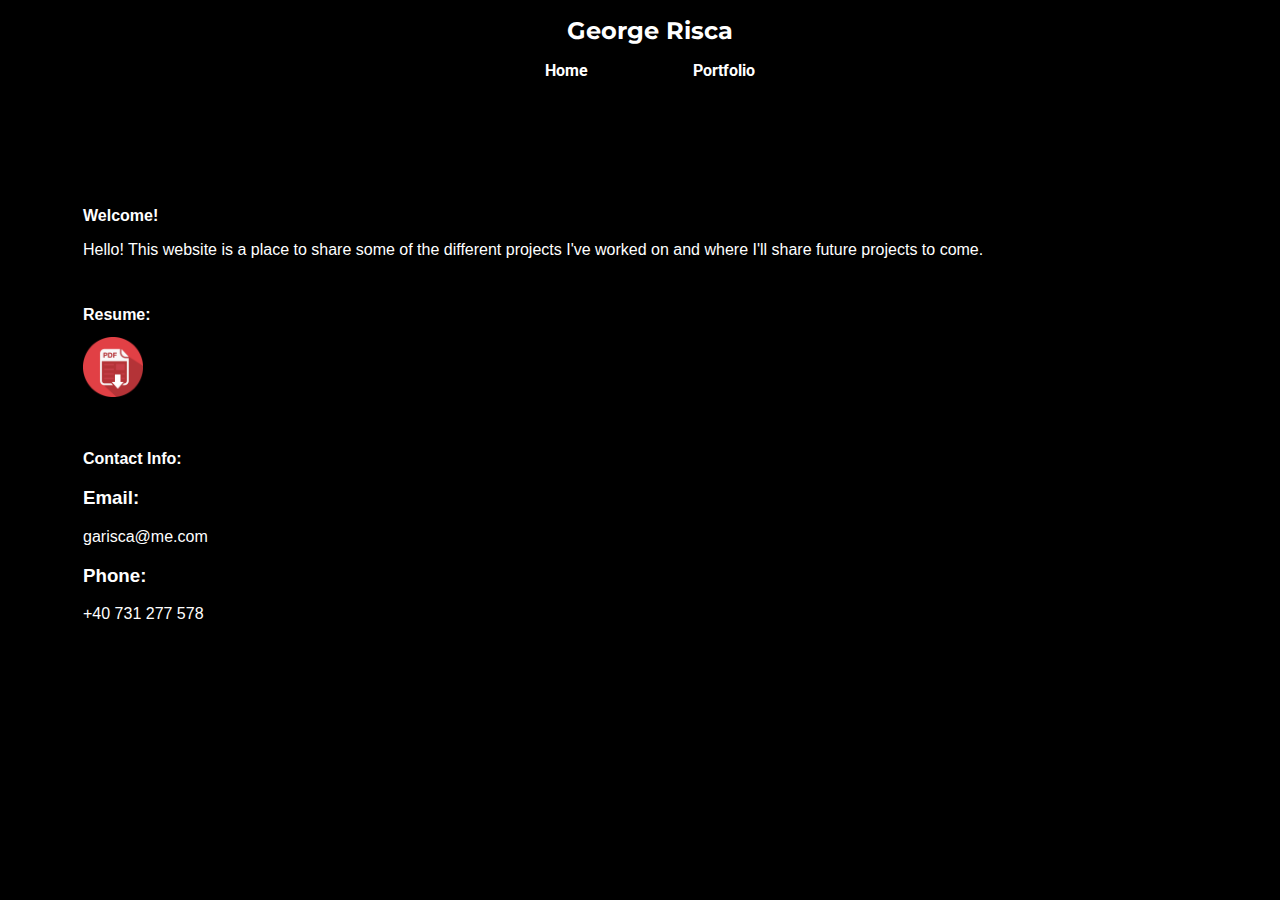
<file: index.html>
<!doctype html>
<html>
<head>
<title>Home - George Risca</title>	
<meta charset="utf-8">
<meta name="viewport" content="width=device-width, initial scale=1">
<title>Home</title>
	
<link href="css/styles.css" rel="stylesheet" type="text/css" media="screen">

	
<link rel="preconnect" href="https://fonts.googleapis.com">
<link rel="preconnect" href="https://fonts.gstatic.com" crossorigin>
<link href="https://fonts.googleapis.com/css2?family=Montserrat&family=Roboto:wght@300&display=swap" rel="stylesheet"> 

	
</head>

<body>
	

	
<!SITE HEADER>
	<div id="topbanner">
		
		<h1>George Risca</h1>
	
	</div>
	
<!NAVIGATION BAR>
	<div id="navbar">	 
		
	  <h2><a id="homelink" href= "index.html">Home</a>
	    <a id="portfolio link" href="pages/portfolio.html">Portfolio</a></h2>
		
	
	
	
	</div>
	
<!ABOUTME>
<div id="projectheader">
	
	<h2>Welcome!</h2>
	<p>Hello! This website is a place to share some of the different projects I've worked on and where I'll share future projects to come.  </p>
	<br>
	<h2>Resume:</h2>
	
	<a href="images/GARISCA_CV2.pdf" target="_blank"><img src="images/projects/1capstone/documents/pdf-icon-png-2064.png" width="60" alt="doc"></a>
	<br><br><br>
	
	<h2>Contact Info:</h2>
	<p><h3>Email: </h3>
		<p>garisca@me.com</p>
		<h3>Phone: </h3>
		<p>+40 731 277 578</p></p>
	
</div>
</body>
</html>
</file>
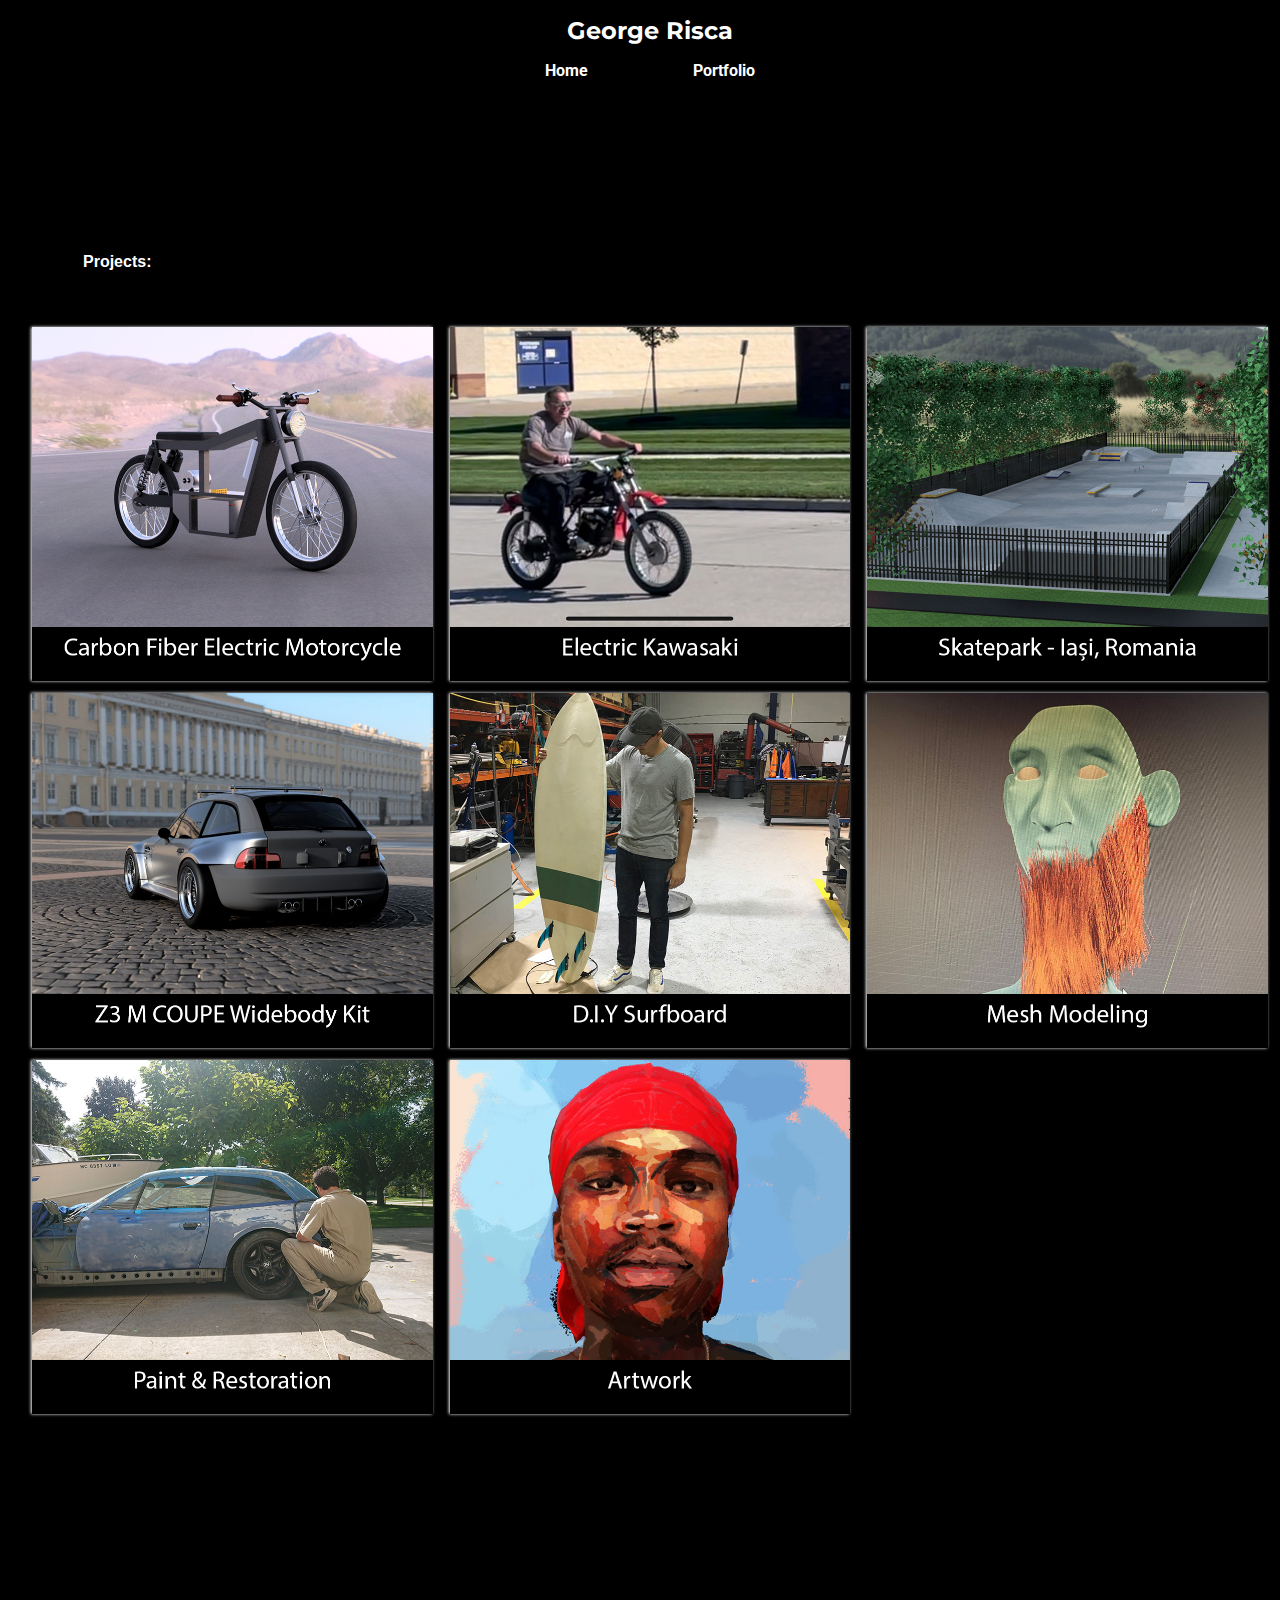
<file: pages/portfolio.html>
<!doctype html>
<html>
<head>
<title>Portfolio - George Risca</title>	
<meta charset="utf-8">
<meta name="viewport" content="width=device-width, initial scale=1">
<title>Capstone</title>
	
<link href="../css/styles.css" rel="stylesheet" type="text/css" media="screen">
<link href="../css/swipebox.css" rel="stylesheet" type="text/css" media="screen">

<script src="../lib/jquery-3.5.1.min.js"></script>
<script src="../js/jquery.swipebox.js"></script>
<script src="../js/app.js"></script>
	
<link rel="preconnect" href="https://fonts.googleapis.com">
<link rel="preconnect" href="https://fonts.gstatic.com" crossorigin>
<link href="https://fonts.googleapis.com/css2?family=Montserrat&family=Roboto:wght@300&display=swap" rel="stylesheet"> 

	
</head>

<body>

<!SITE HEADER>
	<div id="topbanner">
		
		<h1>George Risca</h1>
	
	</div>
	
<!NAVIGATION BAR>
	<div id="navbar">	 
		
	  <h2><a id="homelink" href= "../index.html">Home</a>
	    <a id="portfolio link" href="portfolio.html">Portfolio</a></h2>
		
	</div>
	
<!PROJECT HEADER>
<div id="projectheader">
	
	

	<br><br>
	
	<h2>Projects:</h2>
	
</div>

	

<!BOX - GALLERY>
	
<div id="galleryGrid">
<div id="box1">
		<a href="projects/1capstone.html"><img src="../images/portfolio thumbnails/1.jpg" alt="image"></a>
		
		
</div>
	
<div id="box1">
		<a href="projects/2kawasaki.html"><img src="../images/portfolio thumbnails/2.jpg" alt="image"></a>
		
		
</div>
	
<div id="box1">
		<a href="projects/3skatepark.html"><img src="../images/portfolio thumbnails/3.jpg" alt="image"></a>
		
		
</div>
	
<div id="box1">
		<a href="projects/4widebody.html"><img src="../images/portfolio thumbnails/4.jpg" alt="image"></a>
		
		
</div>
	
<div id="box1">
		<a href="projects/5surfboard.html"><img src="../images/portfolio thumbnails/5.jpg" alt="image"></a>
		
		
</div>
	
<div id="box1">
		<a href="projects/6meshmodeling.html"><img src="../images/portfolio thumbnails/6.jpg" alt="image"></a>
		
		
</div>
	
<div id="box1">
		<a href="projects/7paint_restoration.html"><img src="../images/portfolio thumbnails/7.jpg" alt="image"></a>
		
		
</div>
	
<div id="box1">
		<a href="projects/8artwork.html"><img src="../images/portfolio thumbnails/8.jpg" alt="image"></a>
		
		
</div>
<div id="boxEmpty">
</div>
</div>
	
<!FOOTER>
	<div id="footer">
	
	<br><br>
	</div>

	
	
	
	
	
	
</body>
</html>
</file>
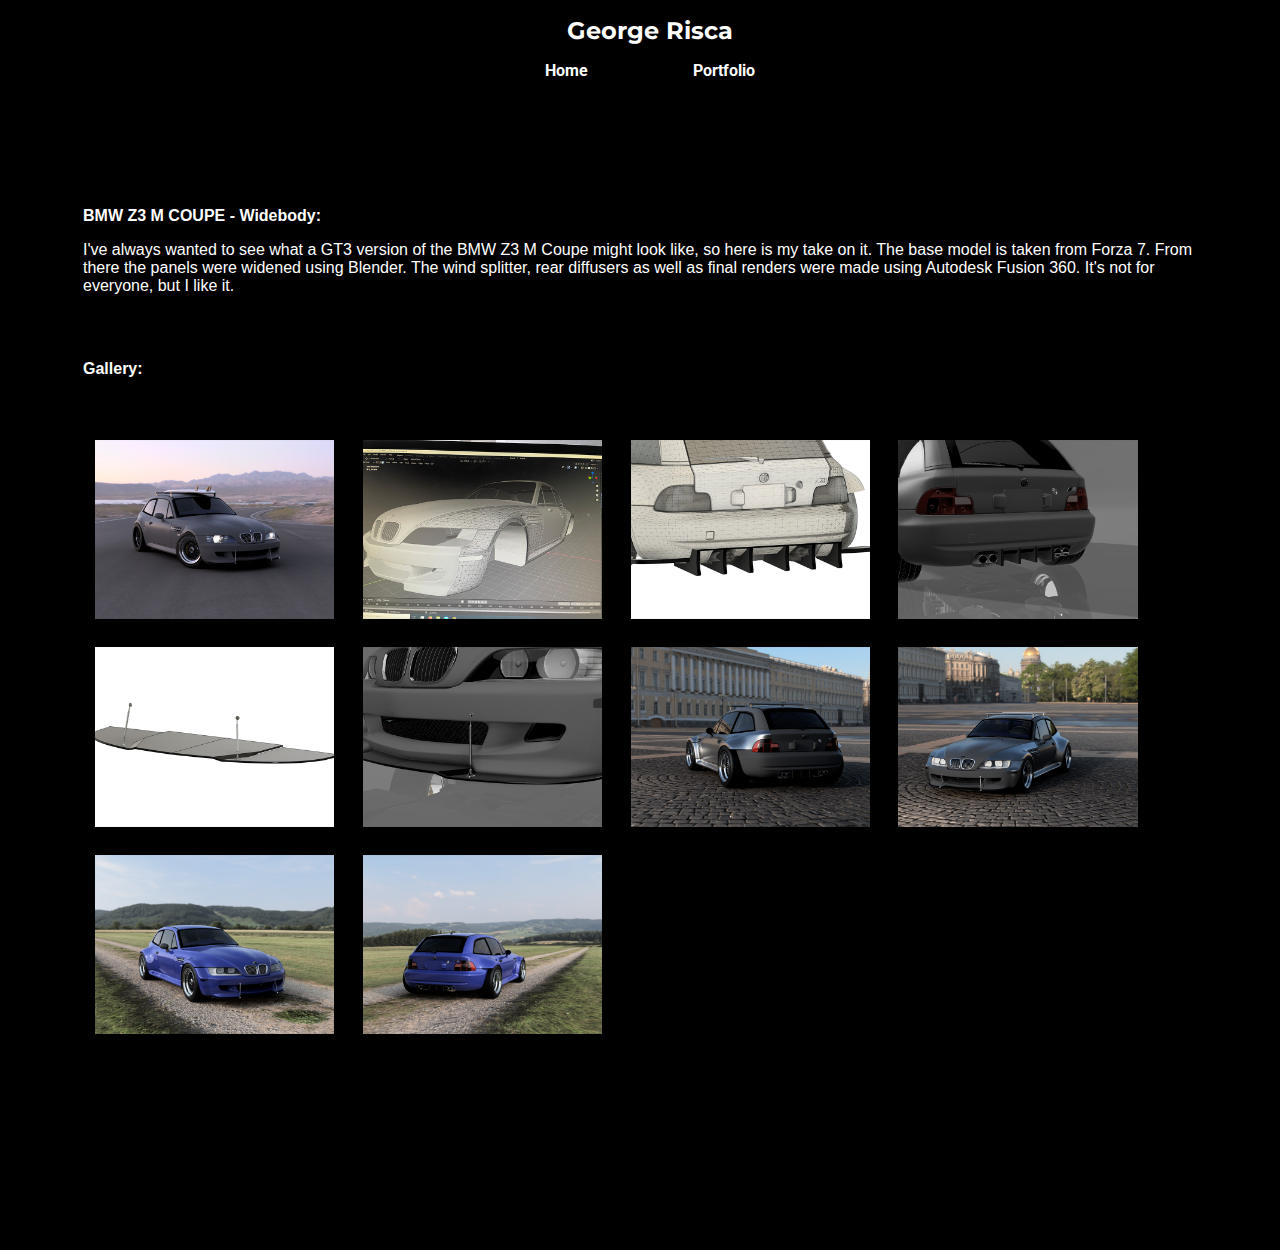
<file: pages/projects/4widebody.html>
<!doctype html>
<html>
<head>
<title>BMW M Coupe Widebody - George Risca georgerisca.com</title>	
<meta charset="utf-8">
<meta name="viewport" content="width=device-width, initial scale=1">
<title>Widebody</title>
	
<link href="../../css/styles.css" rel="stylesheet" type="text/css" media="screen">
<link href="../../css/swipebox.css" rel="stylesheet" type="text/css" media="screen">

<script src="../../lib/jquery-3.5.1.min.js"></script>
<script src="../../js/jquery.swipebox.js"></script>
<script src="../../js/app.js"></script>
	
<link rel="preconnect" href="https://fonts.googleapis.com">
<link rel="preconnect" href="https://fonts.gstatic.com" crossorigin>
<link href="https://fonts.googleapis.com/css2?family=Montserrat&family=Roboto:wght@300&display=swap" rel="stylesheet"> 

	
</head>

<body>
	

	
<!SITE HEADER>
	<div id="topbanner">
		
		<h1>George Risca</h1>
	
	</div>
	
<!NAVIGATION BAR>
	<div id="navbar">	 
		
	  <h2><a id="homelink" href= "../../index.html">Home</a>
	    <a id="portfolio link" href="../portfolio.html">Portfolio</a></h2>
		
	</div>

<!PROJECT HEADER>
<div id="projectheader">
	
	<h2>BMW Z3 M COUPE - Widebody:</h2>
	<p>I've always wanted to see what a GT3 version of the BMW Z3 M Coupe might look like, so here is my take on it. The base model is taken from Forza 7. From there the panels were widened using Blender. The wind splitter, rear diffusers as well as final renders were made using Autodesk Fusion 360. It's not for everyone, but I like it.
	</p>

	<br><br>
	
	<h2>Gallery:</h2>
	
</div>
	

	
	

<!GALLERY>
	<div id="gallery">
	
	<!section1>
	<a href="../../images/projects/4widebody/photos/1.png" class="swipebox" title="Render with splitter"><img src="../../images/projects/4widebody/thumbnails/thumbnail1.jpg" alt="image"></a>
		
	<a href="../../images/projects/4widebody/photos/2.jpeg" class="swipebox" title="Blender"><img src="../../images/projects/4widebody/thumbnails/thumbnail2.jpg" alt="image"></a>
		
	<a href="../../images/projects/4widebody/photos/3.PNG" class="swipebox" title="Rear Diffuser"><img src="../../images/projects/4widebody/thumbnails/thumbnail3.jpg" alt="image"></a>
		
	<a href="../../images/projects/4widebody/photos/4.png" class="swipebox" title="Rear Diffuser"><img src="../../images/projects/4widebody/thumbnails/thumbnail4.jpg" alt="image"></a>
		
	<a href="../../images/projects/4widebody/photos/5.PNG" class="swipebox" title="Wind Splitter"><img src="../../images/projects/4widebody/thumbnails/thumbnail5.jpg" alt="image"></a>
		
	<a href="../../images/projects/4widebody/photos/6.png" class="swipebox" title="Wind Splitter"><img src="../../images/projects/4widebody/thumbnails/thumbnail6.jpg" alt="image"></a>
		
	<a href="../../images/projects/4widebody/photos/7.png" class="swipebox" title="Widebody Render"><img src="../../images/projects/4widebody/thumbnails/thumbnail7.jpg" alt="image"></a>
		
	<a href="../../images/projects/4widebody/photos/8.png" class="swipebox" title="Widebody Render"><img src="../../images/projects/4widebody/thumbnails/thumbnail8.jpg" alt="image"></a>
		
	<a href="../../images/projects/4widebody/photos/9.png" class="swipebox" title="Widebody Render"><img src="../../images/projects/4widebody/thumbnails/thumbnail9.jpg" alt="image"></a>
		
	<a href="../../images/projects/4widebody/photos/10.png" class="swipebox" title="Widebody Render"><img src="../../images/projects/4widebody/thumbnails/thumbnail10.jpg" alt="image"></a>


		

	

	
		
	</div>
	
	
<!FOOTER>
	<div id="footer">
	
	<br><br>
	</div>


	
	
</body>
</html>
</file>
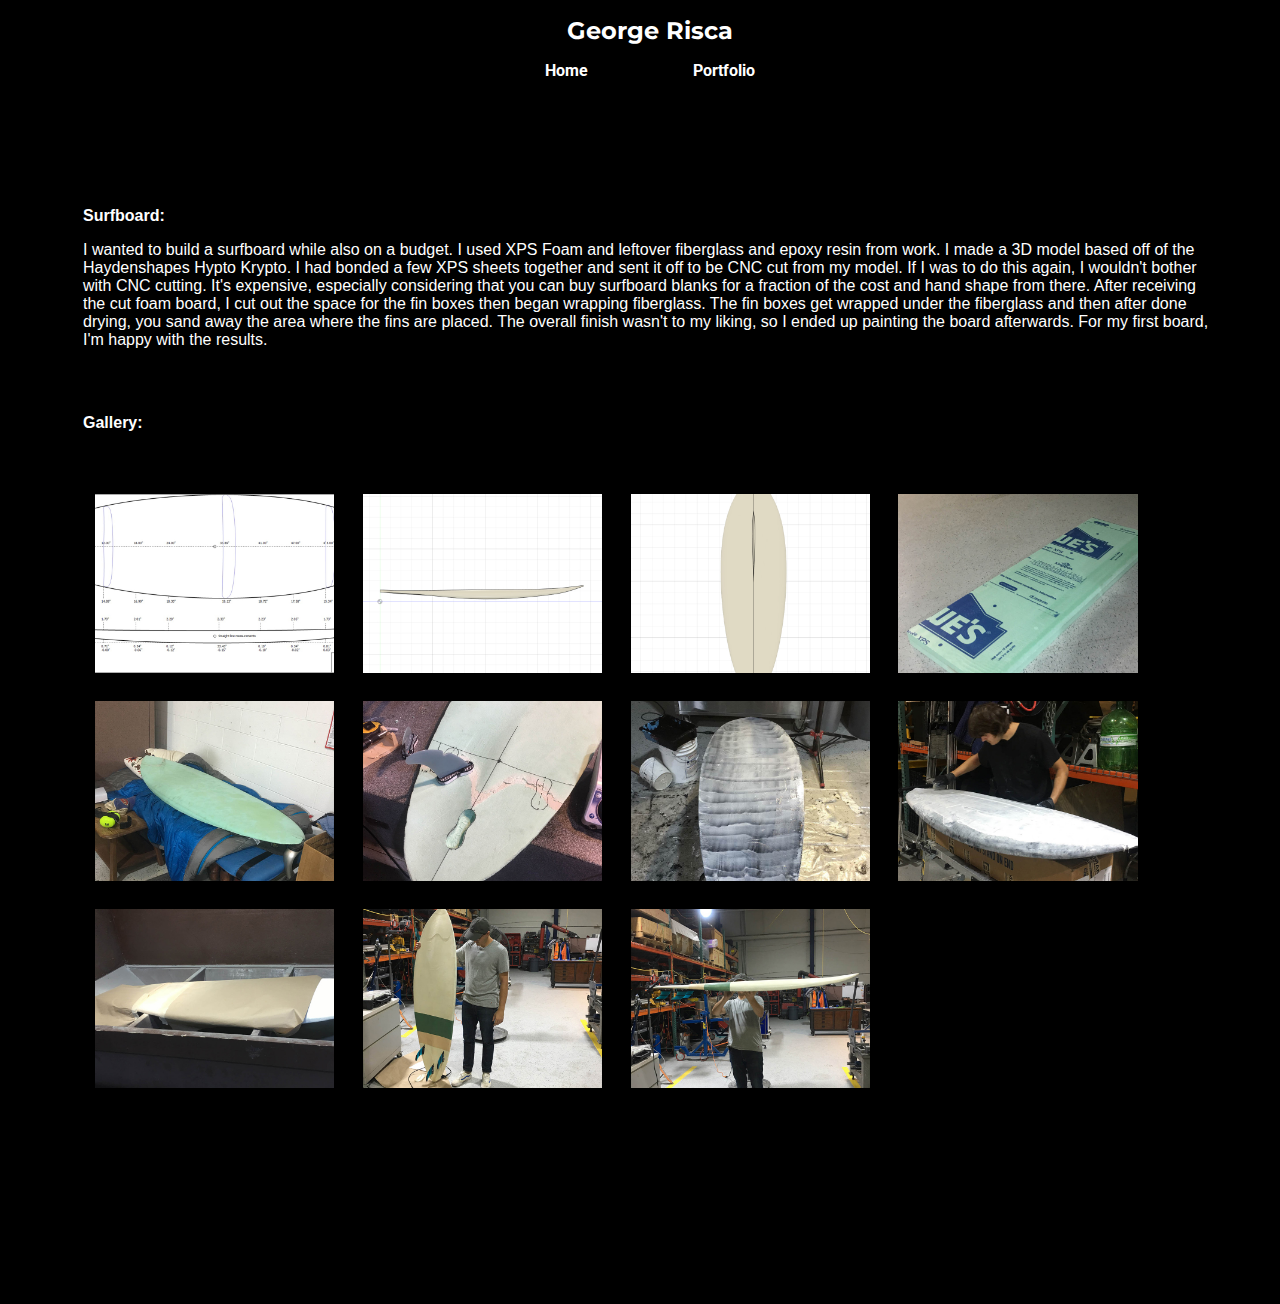
<file: pages/projects/5surfboard.html>
<!doctype html>
<html>
<head>
<title>Surfboard - George Risca georgerisca.com</title>	
<meta charset="utf-8">
<meta name="viewport" content="width=device-width, initial scale=1">
<title>Surfboard</title>
	
<link href="../../css/styles.css" rel="stylesheet" type="text/css" media="screen">
<link href="../../css/swipebox.css" rel="stylesheet" type="text/css" media="screen">

<script src="../../lib/jquery-3.5.1.min.js"></script>
<script src="../../js/jquery.swipebox.js"></script>
<script src="../../js/app.js"></script>
	
<link rel="preconnect" href="https://fonts.googleapis.com">
<link rel="preconnect" href="https://fonts.gstatic.com" crossorigin>
<link href="https://fonts.googleapis.com/css2?family=Montserrat&family=Roboto:wght@300&display=swap" rel="stylesheet"> 

	
</head>

<body>
	

	
<!SITE HEADER>
	<div id="topbanner">
		
		<h1>George Risca</h1>
	
	</div>
	
<!NAVIGATION BAR>
	<div id="navbar">	 
		
	  <h2><a id="homelink" href= "../../index.html">Home</a>
	    <a id="portfolio link" href="../portfolio.html">Portfolio</a></h2>
		
	</div>

<!PROJECT HEADER>
<div id="projectheader">
	
	<h2>Surfboard:</h2>
	<p>I wanted to build a surfboard while also on a budget. I used XPS Foam and leftover fiberglass and epoxy resin from work. I made a 3D model based off of the Haydenshapes Hypto Krypto. I had bonded a few XPS sheets together and sent it off to be CNC cut from my model. If I was to do this again, I wouldn't bother with CNC cutting. It's expensive, especially considering that you can buy surfboard blanks for a fraction of the cost and hand shape from there. After receiving the cut foam board, I cut out the space for the fin boxes then began wrapping fiberglass. The fin boxes get wrapped under the fiberglass and then after done drying, you sand away the area where the fins are placed. The overall finish wasn't to my liking, so I ended up painting the board afterwards. For my first board, I'm happy with the results. </p>

	<br><br>
	
	<h2>Gallery:</h2>
	
</div>
	

	
	

<!GALLERY>
	<div id="gallery">
	
	<!section1>
	<a href="../../images/projects/5surfboard/photos/1.jpg" class="swipebox" title="Hypto Krypto dimensions"><img src="../../images/projects/5surfboard/thumbnails/thumbnail1.jpg" alt="image"></a>
		
	<a href="../../images/projects/5surfboard/photos/2.PNG" class="swipebox" title="3D Model"><img src="../../images/projects/5surfboard/thumbnails/thumbnail2.jpg" alt="image"></a>
		
	<a href="../../images/projects/5surfboard/photos/3.PNG" class="swipebox" title="3D Model"><img src="../../images/projects/5surfboard/thumbnails/thumbnail3.jpg" alt="image"></a>
		
	<a href="../../images/projects/5surfboard/photos/4.jpg" class="swipebox" title="XPS Foam"><img src="../../images/projects/5surfboard/thumbnails/thumbnail4.jpg" alt="image"></a>
		
	<a href="../../images/projects/5surfboard/photos/5.jpg" class="swipebox" title="XPS Foam after CNC"><img src="../../images/projects/5surfboard/thumbnails/thumbnail5.jpg" alt="image"></a>
		
	<a href="../../images/projects/5surfboard/photos/6.jpg" class="swipebox" title="Fin boxes"><img src="../../images/projects/5surfboard/thumbnails/thumbnail6.jpg" alt="image"></a>
		
	<a href="../../images/projects/5surfboard/photos/7.jpg" class="swipebox" title="Fiberglass work"><img src="../../images/projects/5surfboard/thumbnails/thumbnail7.jpg" alt="image"></a>
		
	<a href="../../images/projects/5surfboard/photos/8.jpg" class="swipebox" title="Fiberglass work"><img src="../../images/projects/5surfboard/thumbnails/thumbnail8.jpg" alt="image"></a>
		
	<a href="../../images/projects/5surfboard/photos/9.jpg" class="swipebox" title="Painting"><img src="../../images/projects/5surfboard/thumbnails/thumbnail9.jpg" alt="image"></a>
		
	<a href="../../images/projects/5surfboard/photos/10.jpg" class="swipebox" title="Final Board"><img src="../../images/projects/5surfboard/thumbnails/thumbnail10.jpg" alt="image"></a>
		
	<a href="../../images/projects/5surfboard/photos/11.jpg" class="swipebox" title="Final Board"><img src="../../images/projects/5surfboard/thumbnails/thumbnail11.jpg" alt="image"></a>
		


		

	

	
		
	</div>
	
	
<!FOOTER>
	<div id="footer">
	
	<br><br>
	</div>


	
	
</body>
</html>
</file>
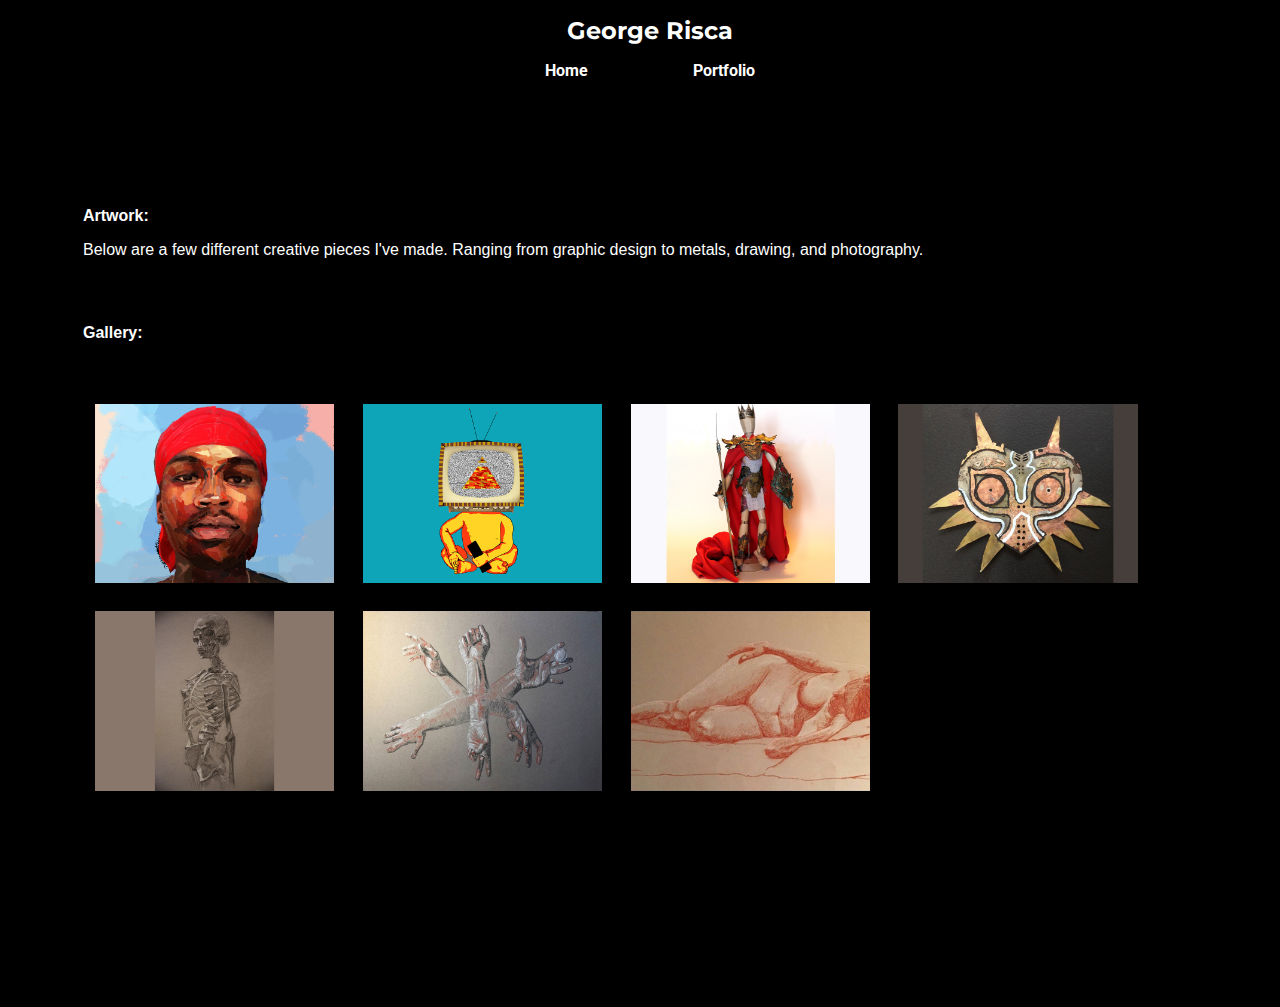
<file: pages/projects/8artwork.html>
<!doctype html>
<html>
<head>
<title>Artwork - George Risca georgerisca.com</title>	
<meta charset="utf-8">
<meta name="viewport" content="width=device-width, initial scale=1">
<title>Artwork</title>
	
<link href="../../css/styles.css" rel="stylesheet" type="text/css" media="screen">
<link href="../../css/swipebox.css" rel="stylesheet" type="text/css" media="screen">

<script src="../../lib/jquery-3.5.1.min.js"></script>
<script src="../../js/jquery.swipebox.js"></script>
<script src="../../js/app.js"></script>
	
<link rel="preconnect" href="https://fonts.googleapis.com">
<link rel="preconnect" href="https://fonts.gstatic.com" crossorigin>
<link href="https://fonts.googleapis.com/css2?family=Montserrat&family=Roboto:wght@300&display=swap" rel="stylesheet"> 

	
</head>

<body>
	

	
<!SITE HEADER>
	<div id="topbanner">
		
		<h1>George Risca</h1>
	
	</div>
	
<!NAVIGATION BAR>
	<div id="navbar">	 
		
	  <h2><a id="homelink" href= "../../index.html">Home</a>
	    <a id="portfolio link" href="../portfolio.html">Portfolio</a></h2>
		
	</div>

<!PROJECT HEADER>
<div id="projectheader">
	
	<h2>Artwork:</h2>
	<p>Below are a few different creative pieces I've made. Ranging from graphic design to metals, drawing, and photography. 
		
		
		
	</p>

	<br><br>
	
	<h2>Gallery:</h2>
	
</div>
	

	
	

<!GALLERY>
	<div id="gallery">
	
	<!section1>
	<a href="../../images/projects/8artwork/photos/1.jpg" class="swipebox" title="Trust A Few - Album Cover"><img src="../../images/projects/8artwork/thumbnails/thumbnail1.jpg" alt="image"></a>
		
	<a href="../../images/projects/8artwork/photos/2.jpg" class="swipebox" title="Baby Head - Shirt Graphic"><img src="../../images/projects/8artwork/thumbnails/thumbnail2.jpg" alt="image"></a>
		
	<a href="../../images/projects/8artwork/photos/3.jpg" class="swipebox" title="Armor - Metals"><img src="../../images/projects/8artwork/thumbnails/thumbnail3.jpg" alt="image"></a>
		
	<a href="../../images/projects/8artwork/photos/4.jpg" class="swipebox" title="Majora's Mask - Metals"><img src="../../images/projects/8artwork/thumbnails/thumbnail4.jpg" alt="image"></a>
		
	<a href="../../images/projects/8artwork/photos/5.JPG" class="swipebox" title="Skeleton - Charcoal Still Life"><img src="../../images/projects/8artwork/thumbnails/thumbnail5.jpg" alt="image"></a>
		
	<a href="../../images/projects/8artwork/photos/6.PNG" class="swipebox" title="Hands Assignment - Charcoal"><img src="../../images/projects/8artwork/thumbnails/thumbnail6.jpg" alt="image"></a>
		
	<a href="../../images/projects/8artwork/photos/7.PNG" class="swipebox" title="Charcoal Figure Drawing"><img src="../../images/projects/8artwork/thumbnails/thumbnail7.jpg" alt="image"></a>
	

	
		
	</div>
	

	
<!FOOTER>
	<div id="footer">
	
	<br><br>
	</div>


	
	
</body>
</html>
</file>
<file: css/styles.css>
body {background-color: #000000;
	font-family: sans-serif;
	margin-left: 20px;
	margin-right: 0px;
	
}
	

a:link {color: #FFFFFF;
		text-decoration: none;
}
a:visited {color: #FFFFFF;	
}
a:active {color: #FFFFFF;			
}

p {font-size: 1em;
}

h1 {font-size: 1.5em;}

h2 {font-size: 1em;}

#topbanner {
	text-align: center;
	font-family: 'Montserrat', sans-serif;
	color: #FFFFFF;
	
	
}


#navbar {
	text-align: center;
	padding-bottom: 100px;
	
}

#navbar a {
	padding: 50px;
	font-family: 'Roboto', sans-serif;
	color: #FFFFFF;
	
	
	
}



#projectheader {
	color: #FFFFFF;
	padding-left: 5%;
	padding-top: 0px;
	margin: 10px 0 50px;
	padding-right: 20%;
	width: 90%;
}

#gallery {
	margin: 0px 0 0px;
	margin-left: 0px;
	padding-left: 5%;
	
}

#gallery img{

	width: 20%;
	padding: 1%;

}

#galleryGrid{
  	display: flex;
  	flex-wrap: wrap;
  	padding: 0 4px;
	justify-content: space-around;

	
}




#videos {
	color: #FFFFFF;
	padding-top: 0%;
	padding-left: 5%;
	margin: 10px 0 50px;
	margin-right: 0px;
	
}


#box1 {display: inline-block;
	position: relative;
   margin: 6px;
   float:left;
	color: #FFFFFF;
	text-align: center;
	border-image-width: 230px;
	width: 32%;
	box-shadow: -1px 0 3px #FFFFFF;
}
#box1 img{
	width: 100%;
	
}

@media only screen and (max-width: 600px) {
  #box1 {
    width: 125%;
  }
}
#boxEmpty {display: inline-block;
	position: relative;
   margin: 6px;
   float:left;
	color: #FFFFFF;
	text-align: center;
	border-image-width: 230px;
	width: 32%;

}
#boxEmpty img{
	width: 100%;
	
}

@media only screen and (max-width: 600px) {
  #boxEmpty img{
    width: 1%;
  }
}
#videos video{margin: 5px;
	
}

#footer {display: inline-block;
	position: relative;
   margin: 0px;
   float: left;
	width: 100%;
	height: 200px;
}
</file>
<file: css/swipebox.css>
/*! Swipebox v1.3.0 | Constantin Saguin csag.co | MIT License | github.com/brutaldesign/swipebox */
html.swipebox-html.swipebox-touch {
  overflow: hidden !important;
}

#swipebox-overlay img {
  border: none !important;
}

#swipebox-overlay {
  width: 100%;
  height: 100%;
  position: fixed;
  top: 0;
  left: 0;
  z-index: 99999 !important;
  overflow: hidden;
  -webkit-user-select: none;
     -moz-user-select: none;
      -ms-user-select: none;
          user-select: none;
}

#swipebox-container {
  position: relative;
  width: 100%;
  height: 100%;
}

#swipebox-slider {
  -webkit-transition: -webkit-transform 0.4s ease;
          transition: transform 0.4s ease;
  height: 100%;
  left: 0;
  top: 0;
  width: 100%;
  white-space: nowrap;
  position: absolute;
  display: none;
  cursor: pointer;
}
#swipebox-slider .slide {
  height: 100%;
  width: 100%;
  line-height: 1px;
  text-align: center;
  display: inline-block;
}
#swipebox-slider .slide:before {
  content: "";
  display: inline-block;
  height: 50%;
  width: 1px;
  margin-right: -1px;
}
#swipebox-slider .slide img,
#swipebox-slider .slide .swipebox-video-container,
#swipebox-slider .slide .swipebox-inline-container {
  display: inline-block;
  max-height: 100%;
  max-width: 100%;
  margin: 0;
  padding: 0;
  width: auto;
  height: auto;
  vertical-align: middle;
}
#swipebox-slider .slide .swipebox-video-container {
  background: none;
  max-width: 1140px;
  max-height: 100%;
  width: 100%;
  padding: 5%;
  -webkit-box-sizing: border-box;
          box-sizing: border-box;
}
#swipebox-slider .slide .swipebox-video-container .swipebox-video {
  width: 100%;
  height: 0;
  padding-bottom: 56.25%;
  overflow: hidden;
  position: relative;
}
#swipebox-slider .slide .swipebox-video-container .swipebox-video iframe {
  width: 100% !important;
  height: 100% !important;
  position: absolute;
  top: 0;
  left: 0;
}
#swipebox-slider .slide-loading {
  background: url(../img/loader.gif) no-repeat center center;
}

#swipebox-bottom-bar,
#swipebox-top-bar {
  -webkit-transition: 0.5s;
          transition: 0.5s;
  position: absolute;
  left: 0;
  z-index: 999;
  height: 50px;
  width: 100%;
}

#swipebox-bottom-bar {
  bottom: -50px;
}
#swipebox-bottom-bar.visible-bars {
  -webkit-transform: translate3d(0, -50px, 0);
          transform: translate3d(0, -50px, 0);
}

#swipebox-top-bar {
  top: -50px;
}
#swipebox-top-bar.visible-bars {
  -webkit-transform: translate3d(0, 50px, 0);
          transform: translate3d(0, 50px, 0);
}

#swipebox-title {
  display: block;
  width: 100%;
  text-align: center;
}

#swipebox-prev,
#swipebox-next,
#swipebox-close {
  background-image: url(../img/icons.png);
  background-repeat: no-repeat;
  border: none !important;
  text-decoration: none !important;
  cursor: pointer;
  width: 50px;
  height: 50px;
  top: 0;
}

#swipebox-arrows {
  display: block;
  margin: 0 auto;
  width: 100%;
  height: 50px;
}

#swipebox-prev {
  background-position: -32px 13px;
  float: left;
}

#swipebox-next {
  background-position: -78px 13px;
  float: right;
}

#swipebox-close {
  top: 0;
  right: 0;
  position: absolute;
  z-index: 9999;
  background-position: 15px 12px;
}

.swipebox-no-close-button #swipebox-close {
  display: none;
}

#swipebox-prev.disabled,
#swipebox-next.disabled {
  opacity: 0.3;
}

.swipebox-no-touch #swipebox-overlay.rightSpring #swipebox-slider {
  -webkit-animation: rightSpring 0.3s;
          animation: rightSpring 0.3s;
}
.swipebox-no-touch #swipebox-overlay.leftSpring #swipebox-slider {
  -webkit-animation: leftSpring 0.3s;
          animation: leftSpring 0.3s;
}

.swipebox-touch #swipebox-container:before, .swipebox-touch #swipebox-container:after {
  -webkit-backface-visibility: hidden;
          backface-visibility: hidden;
  -webkit-transition: all .3s ease;
          transition: all .3s ease;
  content: ' ';
  position: absolute;
  z-index: 999;
  top: 0;
  height: 100%;
  width: 20px;
  opacity: 0;
}
.swipebox-touch #swipebox-container:before {
  left: 0;
  -webkit-box-shadow: inset 10px 0px 10px -8px #656565;
          box-shadow: inset 10px 0px 10px -8px #656565;
}
.swipebox-touch #swipebox-container:after {
  right: 0;
  -webkit-box-shadow: inset -10px 0px 10px -8px #656565;
          box-shadow: inset -10px 0px 10px -8px #656565;
}
.swipebox-touch #swipebox-overlay.leftSpringTouch #swipebox-container:before {
  opacity: 1;
}
.swipebox-touch #swipebox-overlay.rightSpringTouch #swipebox-container:after {
  opacity: 1;
}

@-webkit-keyframes rightSpring {
  0% {
    left: 0;
  }

  50% {
    left: -30px;
  }

  100% {
    left: 0;
  }
}

@keyframes rightSpring {
  0% {
    left: 0;
  }

  50% {
    left: -30px;
  }

  100% {
    left: 0;
  }
}
@-webkit-keyframes leftSpring {
  0% {
    left: 0;
  }

  50% {
    left: 30px;
  }

  100% {
    left: 0;
  }
}
@keyframes leftSpring {
  0% {
    left: 0;
  }

  50% {
    left: 30px;
  }

  100% {
    left: 0;
  }
}
@media screen and (min-width: 800px) {
  #swipebox-close {
    right: 10px;
  }

  #swipebox-arrows {
    width: 92%;
    max-width: 800px;
  }
}
/* Skin 
--------------------------*/
#swipebox-overlay {
  background: #0d0d0d;
}

#swipebox-bottom-bar,
#swipebox-top-bar {
  text-shadow: 1px 1px 1px black;
  background: #000;
  opacity: 0.95;
}

#swipebox-top-bar {
  color: white !important;
  font-size: 15px;
  line-height: 43px;
  font-family: Helvetica, Arial, sans-serif;
}
</file>
